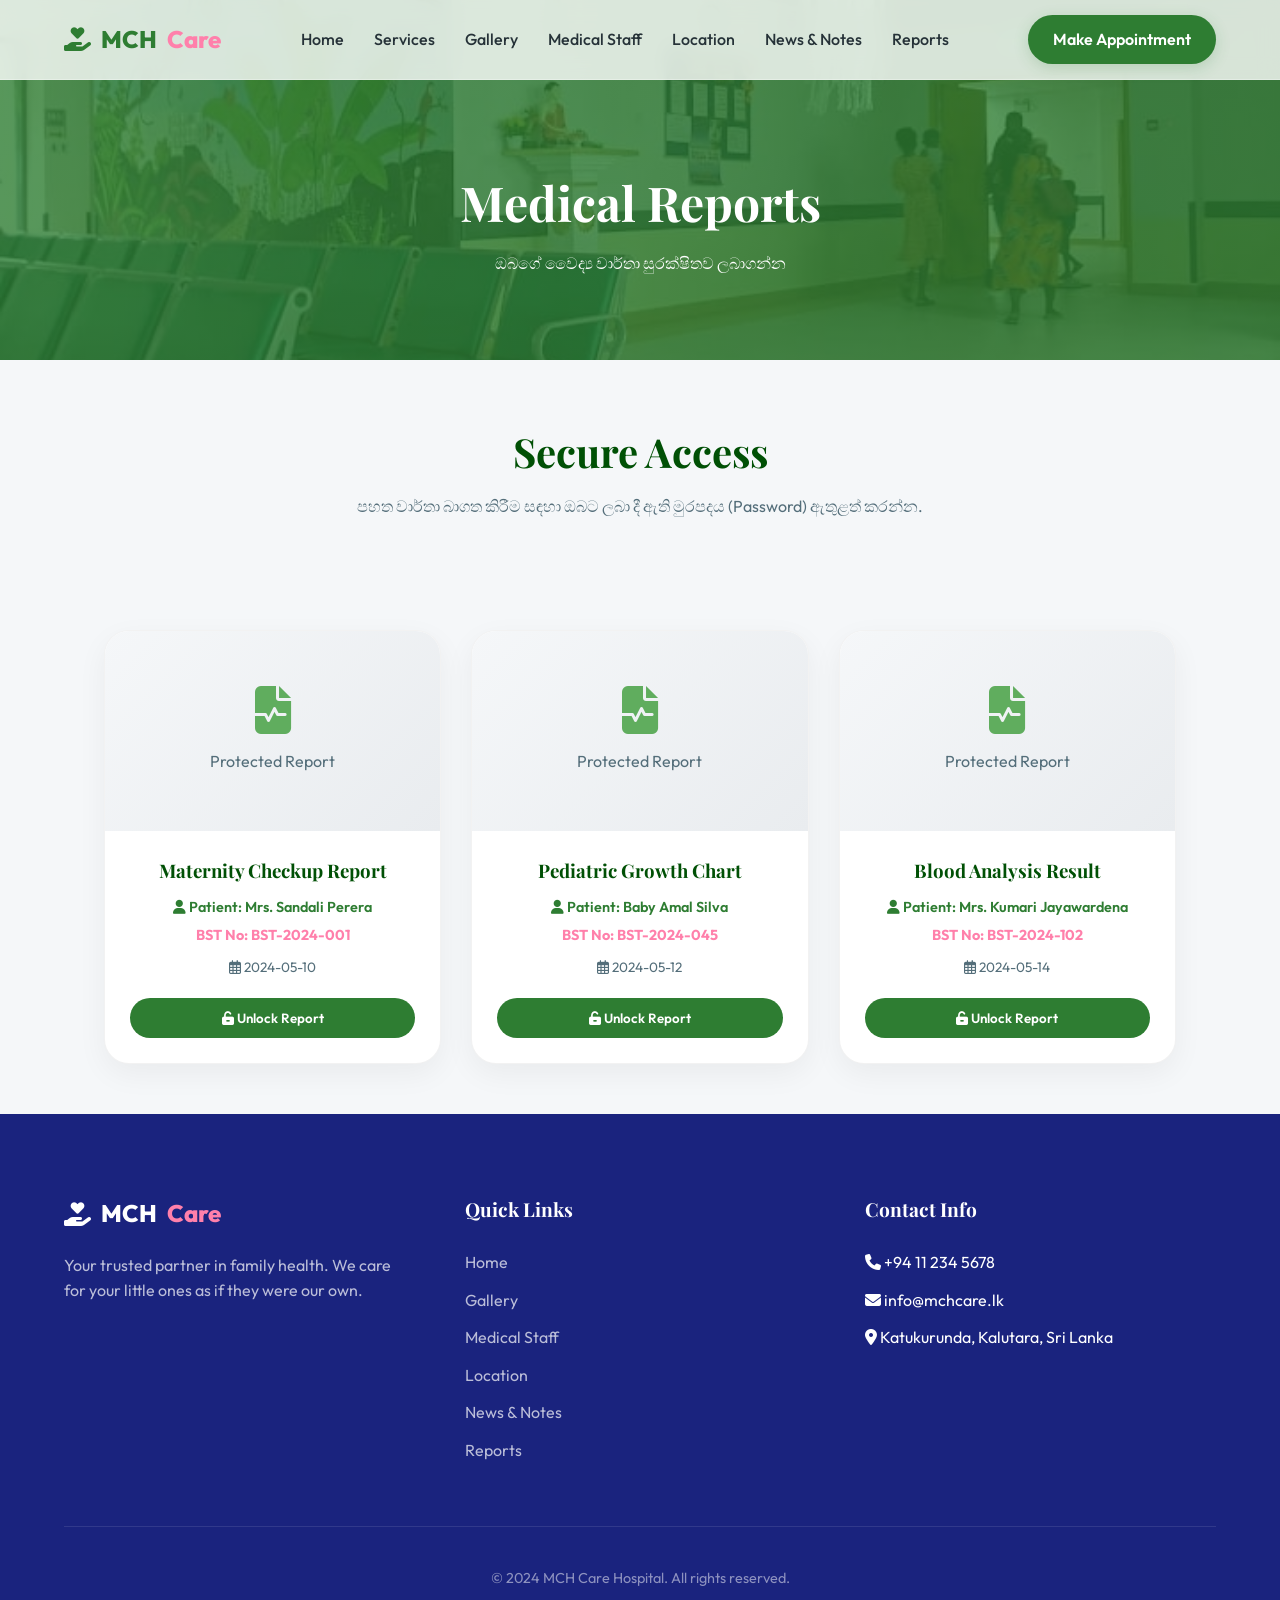
<file: report.html>
<!DOCTYPE html>
<html lang="si">

<head>
    <meta charset="UTF-8">
    <meta name="viewport" content="width=device-width, initial-scale=1.0">
    <title>Medical Reports | MCH Care</title>
    <meta name="description" content="Securely access and download your medical reports.">

    <!-- Fonts -->
    <link rel="preconnect" href="https://fonts.googleapis.com">
    <link rel="preconnect" href="https://fonts.gstatic.com" crossorigin>
    <link href="https://fonts.googleapis.com/css2?family=Outfit:wght@300;400;500;600;700;800&family=Playfair+Display:wght@700;800&display=swap" rel="stylesheet">

    <!-- Icons -->
    <link rel="stylesheet" href="https://cdnjs.cloudflare.com/ajax/libs/font-awesome/6.4.0/css/all.min.css">

    <!-- CSS -->
    <link rel="stylesheet" href="style.css">
    
    <style>
        .reports-grid {
            display: grid;
            grid-template-columns: repeat(auto-fit, minmax(300px, 1fr));
            gap: 30px;
            padding: 50px 5%;
            max-width: 1200px;
            margin: 0 auto;
        }

        .report-card {
            background: white;
            border-radius: 25px;
            overflow: hidden;
            box-shadow: var(--shadow);
            transition: var(--transition);
            position: relative;
            border: 1px solid rgba(0,0,0,0.05);
        }

        .report-card:hover {
            transform: translateY(-10px);
            box-shadow: 0 20px 40px rgba(0,0,0,0.1);
        }

        .report-status {
            height: 200px;
            display: flex;
            flex-direction: column;
            align-items: center;
            justify-content: center;
            background: linear-gradient(135deg, #f5f7f9 0%, #e9ecef 100%);
            color: var(--text-muted);
            position: relative;
        }

        .report-status i {
            font-size: 3rem;
            margin-bottom: 15px;
            color: var(--primary-light);
        }

        .report-info {
            padding: 25px;
            text-align: center;
        }

        .report-info h3 {
            color: var(--primary-dark);
            margin-bottom: 10px;
        }

        .report-info p {
            font-size: 0.9rem;
            color: var(--text-muted);
            margin-bottom: 20px;
        }

        .btn-unlock {
            background: var(--primary);
            color: white;
            border: none;
            padding: 12px 25px;
            border-radius: 50px;
            font-weight: 600;
            cursor: pointer;
            transition: var(--transition);
            width: 100%;
        }

        .btn-unlock:hover {
            background: var(--primary-dark);
        }

        .report-preview {
            display: none;
            width: 100%;
            height: 200px;
            object-fit: cover;
            cursor: pointer;
        }

        .report-preview.active {
            display: block;
        }

        .report-status.hidden {
            display: none;
        }

        .download-link {
            display: none;
            background: var(--secondary);
            color: white;
            text-decoration: none;
            padding: 12px 25px;
            border-radius: 50px;
            font-weight: 600;
            transition: var(--transition);
            width: 100%;
            text-align: center;
        }

        .download-link.active {
            display: block;
        }

        /* Password Modal */
        .pwd-modal {
            position: fixed;
            top: 0;
            left: 0;
            width: 100%;
            height: 100%;
            background: rgba(0,0,0,0.8);
            backdrop-filter: blur(8px);
            display: none;
            align-items: center;
            justify-content: center;
            z-index: 3000;
        }

        .pwd-modal.active {
            display: flex;
        }

        .pwd-box {
            background: white;
            padding: 40px;
            border-radius: 30px;
            width: 90%;
            max-width: 400px;
            text-align: center;
            box-shadow: 0 25px 50px rgba(0,0,0,0.3);
        }

        .pwd-box h2 {
            margin-bottom: 15px;
            color: var(--primary-dark);
        }

        .pwd-box input {
            width: 100%;
            padding: 15px;
            border: 2px solid #eee;
            border-radius: 15px;
            margin-bottom: 20px;
            font-size: 1.1rem;
            text-align: center;
            outline: none;
            transition: var(--transition);
        }

        .pwd-box input:focus {
            border-color: var(--primary);
        }

        .pwd-btns {
            display: flex;
            gap: 15px;
        }

        .btn-verify {
            flex: 2;
            background: var(--primary);
            color: white;
            border: none;
            padding: 15px;
            border-radius: 15px;
            font-weight: 600;
            cursor: pointer;
        }

        .btn-cancel {
            flex: 1;
            background: #eee;
            color: var(--text-main);
            border: none;
            padding: 15px;
            border-radius: 15px;
            font-weight: 600;
            cursor: pointer;
        }
        
        .error-msg {
            color: #d32f2f;
            font-size: 0.9rem;
            margin-top: -10px;
            margin-bottom: 10px;
            display: none;
        }
    </style>
</head>

<body>
    <!-- Navigation -->
    <nav id="navbar">
        <div class="logo">
            <i class="fas fa-hand-holding-heart"></i>
            MCH<span>Care</span>
        </div>
        <div class="menu-toggle" id="mobile-menu">
            <i class="fas fa-bars"></i>
        </div>
        <ul class="nav-links">
            <li><a href="index.html">Home</a></li>
            <li><a href="index.html#services">Services</a></li>
            <li><a href="gallery.html">Gallery</a></li>
            <li><a href="staff.html">Medical Staff</a></li>
            <li><a href="location.html">Location</a></li>
            <li><a href="news.html">News & Notes</a></li>
            <li><a href="report.html" class="active">Reports</a></li>
        </ul>
        <a href="index.html#appointment" class="btn-appointment">Make Appointment</a>
    </nav>

    <!-- Page Hero -->
    <div class="page-hero" style="background: linear-gradient(rgba(46, 125, 50, 0.8), rgba(46, 125, 50, 0.8)), url('mch1.jpeg') center/cover no-repeat;">
        <h1>Medical Reports</h1>
        <p>ඔබගේ වෛද්‍ය වාර්තා සුරක්ෂිතව ලබාගන්න</p>
    </div>

    <!-- Reports Section -->
    <section class="reports-section">
        <div class="section-header" style="margin-top: 60px;">
            <h2>Secure Access</h2>
            <p>පහත වාර්තා බාගත කිරීම සඳහා ඔබට ලබා දී ඇති මුරපදය (Password) ඇතුළත් කරන්න.</p>
        </div>

        <div class="reports-grid" id="reportsGrid">
            <!-- Report Cards will be generated here -->
        </div>
    </section>

    <!-- Password Modal -->
    <div class="pwd-modal" id="pwdModal">
        <div class="pwd-box">
            <i class="fas fa-lock" style="font-size: 3rem; color: var(--primary); margin-bottom: 20px;"></i>
            <h2>Enter Password</h2>
            <p style="margin-bottom: 20px; color: var(--text-muted);">Please enter the password provided by the hospital to view this report.</p>
            <input type="password" id="pwdInput" placeholder="••••••••">
            <p class="error-msg" id="errorMsg">Invalid password. Please try again.</p>
            <div class="pwd-btns">
                <button class="btn-cancel" onclick="closeModal()">Cancel</button>
                <button class="btn-verify" onclick="verifyPassword()">Unlock</button>
            </div>
        </div>
    </div>

    <!-- Footer -->
    <footer>
        <div class="footer-grid">
            <div class="footer-col">
                <div class="logo" style="color: white; margin-bottom: 20px;">
                    <i class="fas fa-hand-holding-heart"></i>
                    MCH<span>Care</span>
                </div>
                <p style="color: rgba(255,255,255,0.7)">Your trusted partner in family health. We care for your little ones as if they were our own.</p>
            </div>
            <div class="footer-col">
                <h4>Quick Links</h4>
                <ul class="footer-links">
                    <li><a href="index.html">Home</a></li>
                    <li><a href="gallery.html">Gallery</a></li>
                    <li><a href="staff.html">Medical Staff</a></li>
                    <li><a href="location.html">Location</a></li>
                    <li><a href="news.html">News & Notes</a></li>
                    <li><a href="report.html">Reports</a></li>
                </ul>
            </div>
            <div class="footer-col">
                <h4>Contact Info</h4>
                <ul class="footer-links">
                    <li><i class="fas fa-phone"></i> +94 11 234 5678</li>
                    <li><i class="fas fa-envelope"></i> info@mchcare.lk</li>
                    <li><i class="fas fa-map-marker-alt"></i> Katukurunda, Kalutara, Sri Lanka</li>
                </ul>
            </div>
        </div>
        <div class="footer-bottom">
            <p>&copy; 2024 MCH Care Hospital. All rights reserved.</p>
        </div>
    </footer>

    <script>
        // Report Data
        const reports = [
            {
                id: 1,
                title: "Maternity Checkup Report",
                bstNo: "BST-2024-001",
                patientName: "Mrs. Sandali Perera",
                date: "2024-05-10",
                image: "mch1.jpeg",
                password: "123456789"
            },
            {
                id: 2,
                title: "Pediatric Growth Chart",
                bstNo: "BST-2024-045",
                patientName: "Baby Amal Silva",
                date: "2024-05-12",
                image: "mch2.jpeg",
                password: "123456789"
            },
            {
                id: 3,
                title: "Blood Analysis Result",
                bstNo: "BST-2024-102",
                patientName: "Mrs. Kumari Jayawardena",
                date: "2024-05-14",
                image: "mch3.jpeg",
                password: "123456789"
            }
        ];

        let currentReportId = null;

        // Render Reports
        function renderReports() {
            const grid = document.getElementById('reportsGrid');
            grid.innerHTML = reports.map(report => `
                <div class="report-card" id="report-${report.id}">
                    <div class="report-status" id="status-${report.id}">
                        <i class="fas fa-file-medical-alt"></i>
                        <span>Protected Report</span>
                    </div>
                    <img src="${report.image}" alt="${report.title}" class="report-preview" id="preview-${report.id}" onclick="window.open(this.src)">
                    <div class="report-info">
                        <h3>${report.title}</h3>
                        <p style="color: var(--primary); font-weight: 600; margin-bottom: 5px;"><i class="fas fa-user"></i> Patient: ${report.patientName}</p>
                        <p style="color: var(--secondary); font-weight: 700; margin-bottom: 10px;">BST No: ${report.bstNo}</p>
                        <p style="font-size: 0.85rem;"><i class="far fa-calendar-alt"></i> ${report.date}</p>
                        <button class="btn-unlock" id="btn-${report.id}" onclick="openModal(${report.id})">
                            <i class="fas fa-unlock-alt"></i> Unlock Report
                        </button>
                        <a href="${report.image}" download class="download-link" id="dl-${report.id}">
                            <i class="fas fa-download"></i> Download Report
                        </a>
                    </div>
                </div>
            `).join('');
        }

        function openModal(id) {
            currentReportId = id;
            document.getElementById('pwdModal').classList.add('active');
            document.getElementById('pwdInput').value = '';
            document.getElementById('errorMsg').style.display = 'none';
            document.getElementById('pwdInput').focus();
        }

        function closeModal() {
            document.getElementById('pwdModal').classList.remove('active');
            currentReportId = null;
        }

        function verifyPassword() {
            const input = document.getElementById('pwdInput').value;
            const report = reports.find(r => r.id === currentReportId);

            if (input === report.password) {
                // Success
                document.getElementById(`status-${report.id}`).classList.add('hidden');
                document.getElementById(`preview-${report.id}`).classList.add('active');
                document.getElementById(`btn-${report.id}`).style.display = 'none';
                document.getElementById(`dl-${report.id}`).classList.add('active');
                closeModal();
                
                // Add success animation
                const card = document.getElementById(`report-${report.id}`);
                card.style.borderColor = 'var(--primary)';
                card.style.boxShadow = '0 20px 40px rgba(46, 125, 50, 0.2)';
            } else {
                // Failure
                document.getElementById('errorMsg').style.display = 'block';
                document.getElementById('pwdInput').style.borderColor = '#d32f2f';
                setTimeout(() => {
                    document.getElementById('pwdInput').style.borderColor = '#eee';
                }, 1000);
            }
        }

        // Handle Enter key
        document.getElementById('pwdInput').addEventListener('keypress', function (e) {
            if (e.key === 'Enter') {
                verifyPassword();
            }
        });

        // Initialize
        renderReports();

        // Mobile Menu Logic (Copy from main.js if needed, or link main.js)
        const mobileMenu = document.getElementById('mobile-menu');
        const navLinks = document.querySelector('.nav-links');

        mobileMenu.addEventListener('click', () => {
            navLinks.classList.toggle('active');
        });
    </script>
</body>

</html>
</file>
<file: style.css>
:root {
    --primary: #2e7d32;
    /* Trustworthy Green */
    --primary-light: #60ad5e;
    --primary-dark: #005005;
    --secondary: #ff80ab;
    /* Gentle Pink for Maternity */
    --accent: #4fc3f7;
    /* Soft Blue for Children */
    --text-main: #263238;
    --text-muted: #546e7a;
    --bg-light: #f5f7f9;
    --white: #ffffff;
    --glass: rgba(255, 255, 255, 0.8);
    --shadow: 0 10px 30px rgba(0, 0, 0, 0.05);
    --transition: all 0.3s cubic-bezier(0.4, 0, 0.2, 1);
}

* {
    margin: 0;
    padding: 0;
    box-sizing: border-box;
    font-family: 'Outfit', sans-serif;
}

body {
    background-color: var(--bg-light);
    color: var(--text-main);
    overflow-x: hidden;
    line-height: 1.6;
}

h1,
h2,
h3,
h4 {
    font-family: 'Playfair Display', serif;
    font-weight: 700;
}

/* Navbar */
nav {
    position: fixed;
    top: 0;
    width: 100%;
    height: 80px;
    display: flex;
    justify-content: space-between;
    align-items: center;
    padding: 0 5%;
    background: var(--glass);
    backdrop-filter: blur(10px);
    z-index: 1000;
    border-bottom: 1px solid rgba(255, 255, 255, 0.3);
    transition: var(--transition);
}

nav.scrolled {
    height: 70px;
    box-shadow: var(--shadow);
}

.logo {
    font-size: 1.5rem;
    font-weight: 800;
    color: var(--primary);
    display: flex;
    align-items: center;
    gap: 10px;
}

.logo span {
    color: var(--secondary);
}

.nav-links {
    display: flex;
    gap: 30px;
    list-style: none;
}

.nav-links a {
    text-decoration: none;
    color: var(--text-main);
    font-weight: 500;
    transition: var(--transition);
    position: relative;
}

.nav-links a::after {
    content: '';
    position: absolute;
    bottom: -5px;
    left: 0;
    width: 0;
    height: 2px;
    background: var(--primary);
    transition: var(--transition);
}

.nav-links a:hover::after {
    width: 100%;
}

.nav-links a:hover {
    color: var(--primary);
}

.btn-appointment {
    background: var(--primary);
    color: white;
    padding: 12px 25px;
    border-radius: 50px;
    text-decoration: none;
    font-weight: 600;
    transition: var(--transition);
    box-shadow: 0 4px 15px rgba(46, 125, 50, 0.2);
}

.btn-appointment:hover {
    background: var(--primary-dark);
    transform: translateY(-2px);
    box-shadow: 0 6px 20px rgba(46, 125, 50, 0.3);
}

/* Hero Section */
.hero {
    height: 100vh;
    display: flex;
    align-items: center;
    padding: 0 5%;
    background: linear-gradient(135deg, rgba(255, 255, 255, 0.9) 0%, rgba(255, 255, 255, 0.7) 100%),
        url('hero-bg.jpg') center/cover no-repeat;
    /* Placeholder for generated image */
    position: relative;
    overflow: hidden;
}

.hero-content {
    max-width: 600px;
    z-index: 2;
}

.hero-content h1 {
    font-size: 4rem;
    line-height: 1.1;
    margin-bottom: 20px;
    color: var(--primary-dark);
}

.hero-content p {
    font-size: 1.2rem;
    color: var(--text-muted);
    margin-bottom: 30px;
}

.hero-btns {
    display: flex;
    gap: 20px;
}

.btn-secondary {
    background: white;
    color: var(--primary);
    padding: 12px 25px;
    border-radius: 50px;
    text-decoration: none;
    font-weight: 600;
    border: 2px solid var(--primary);
    transition: var(--transition);
}

.btn-secondary:hover {
    background: var(--primary);
    color: white;
}

/* Floating Shapes */
.shape {
    position: absolute;
    border-radius: 50%;
    filter: blur(60px);
    z-index: 1;
}

.shape-1 {
    width: 400px;
    height: 400px;
    background: rgba(255, 128, 171, 0.2);
    top: -100px;
    right: -100px;
}

.shape-2 {
    width: 300px;
    height: 300px;
    background: rgba(79, 195, 247, 0.2);
    bottom: -50px;
    left: -50px;
}

/* Services Section */
.services {
    padding: 100px 5%;
    background: linear-gradient(to bottom, #fffde7, #fff59d);
}

.section-header {
    text-align: center;
    margin-bottom: 60px;
}

.section-header h2 {
    font-size: 2.5rem;
    color: var(--primary-dark);
}

.section-header p {
    color: var(--text-muted);
    max-width: 600px;
    margin: 10px auto;
}

.service-grid {
    display: grid;
    grid-template-columns: repeat(auto-fit, minmax(300px, 1fr));
    gap: 30px;
}

.service-card {
    background: var(--bg-light);
    padding: 40px;
    border-radius: 20px;
    transition: var(--transition);
    border: 1px solid transparent;
}

.service-card:hover {
    background: var(--white);
    transform: translateY(-10px);
    box-shadow: var(--shadow);
    border-color: var(--primary-light);
}

.service-icon {
    width: 60px;
    height: 60px;
    background: var(--primary-light);
    color: white;
    border-radius: 15px;
    display: flex;
    align-items: center;
    justify-content: center;
    font-size: 1.5rem;
    margin-bottom: 20px;
}

.service-card h3 {
    margin-bottom: 15px;
    color: var(--primary-dark);
}

/* Stats Section */
.stats {
    padding: 80px 5%;
    display: flex;
    justify-content: space-around;
    flex-wrap: wrap;
    gap: 30px;
}

.stat-item {
    background: rgba(255, 193, 7, 0.15);
    backdrop-filter: blur(10px);
    border: 1px solid rgba(255, 193, 7, 0.3);
    padding: 40px;
    border-radius: 25px;
    text-align: center;
    flex: 1;
    min-width: 250px;
    box-shadow: 0 10px 30px rgba(0,0,0,0.05);
    transition: var(--transition);
}

.stat-item:hover {
    transform: translateY(-10px);
    background: rgba(255, 193, 7, 0.25);
    box-shadow: 0 15px 40px rgba(0,0,0,0.1);
}

.stat-number {
    font-size: 3.5rem;
    font-weight: 800;
    display: block;
    color: var(--primary-dark);
    margin-bottom: 10px;
}

.stat-label {
    font-size: 1.1rem;
    font-weight: 600;
    color: var(--primary);
    text-transform: uppercase;
    letter-spacing: 1px;
}




/* Appointment Section */
.appointment {
    padding: 100px 5%;
    display: flex;
    align-items: center;
    gap: 50px;
    background: linear-gradient(135deg, #f8bbd0 0%, #e1bee7 20%, #bbdefb 40%, #c8e6c9 60%, #fff9c4 80%, #ffccbc 100%);
    position: relative;
    overflow: hidden;
}


.appointment-img {
    flex: 1;
    background: rgba(255, 255, 255, 0.25);
    backdrop-filter: blur(10px);
    -webkit-backdrop-filter: blur(10px);
    padding: 15px;
    border-radius: 35px;
    border: 1px solid rgba(255, 255, 255, 0.4);
    box-shadow: 0 15px 35px rgba(0,0,0,0.05);
}

.appointment-img img {
    width: 100%;
    height: auto;
    display: block;
    border-radius: 25px;
}

.appointment-form {
    flex: 1;
    background: rgba(255, 255, 255, 0.45);
    backdrop-filter: blur(20px);
    -webkit-backdrop-filter: blur(20px);
    padding: 50px;
    border-radius: 35px;
    border: 1px solid rgba(255, 255, 255, 0.5);
    box-shadow: 0 25px 50px rgba(0,0,0,0.1);
}


.form-group {
    margin-bottom: 20px;
}

.form-group label {
    display: block;
    margin-bottom: 8px;
    font-weight: 500;
}

.form-group input,
.form-group select,
.form-group textarea {
    width: 100%;
    padding: 12px 15px;
    border: 1px solid #ddd;
    border-radius: 10px;
    font-size: 1rem;
    outline: none;
    transition: var(--transition);
}

.form-group input:focus {
    border-color: var(--primary);
}

.btn-submit {
    background: var(--primary);
    color: white;
    border: none;
    padding: 15px 30px;
    border-radius: 10px;
    font-size: 1.1rem;
    font-weight: 600;
    cursor: pointer;
    width: 100%;
    transition: var(--transition);
}

.btn-submit:hover {
    background: var(--primary-dark);
}

/* Footer */
footer {
    padding: 80px 5% 40px;
    background: #1a237e;
    color: white;
}

.footer-grid {
    display: grid;
    grid-template-columns: repeat(auto-fit, minmax(200px, 1fr));
    gap: 50px;
    margin-bottom: 50px;
}

.footer-col h4 {
    margin-bottom: 25px;
    font-size: 1.2rem;
}

.footer-links {
    list-style: none;
}

.footer-links li {
    margin-bottom: 12px;
}

.footer-links a {
    color: rgba(255, 255, 255, 0.7);
    text-decoration: none;
    transition: var(--transition);
}

.footer-links a:hover {
    color: white;
    padding-left: 5px;
}

.footer-bottom {
    text-align: center;
    padding-top: 40px;
    border-top: 1px solid rgba(255, 255, 255, 0.1);
    color: rgba(255, 255, 255, 0.5);
    font-size: 0.9rem;
}

/* Mobile Menu Toggle */
.menu-toggle {
    display: none;
    font-size: 1.8rem;
    color: var(--primary);
    cursor: pointer;
}

/* Responsive */
@media (max-width: 992px) {
    .hero-content h1 {
        font-size: 3rem;
    }

    .appointment {
        flex-direction: column;
    }

    .appointment-img, .appointment-form {
        width: 100%;
    }
}

@media (max-width: 768px) {
    .menu-toggle {
        display: block;
    }

    .nav-links {
        position: fixed;
        top: 80px;
        left: -100%;
        width: 100%;
        height: calc(100vh - 80px);
        background: var(--white);
        flex-direction: column;
        align-items: center;
        justify-content: center;
        gap: 40px;
        transition: 0.4s ease;
        z-index: 999;
        box-shadow: 0 10px 20px rgba(0,0,0,0.05);
    }

    .nav-links.active {
        left: 0;
    }

    .btn-appointment {
        display: none; /* Hide main btn on mobile navbar */
    }

    .hero-content h1 {
        font-size: 2.5rem;
    }

    .hero {
        text-align: center;
        padding-top: 100px;
    }

    .hero-btns {
        justify-content: center;
    }

    section {
        padding: 60px 5% !important;
    }

    .page-hero h1 {
        font-size: 2.2rem;
    }

    .modal-content {
        padding: 30px 20px;
        width: 95%;
    }
}


/* Page Hero */
.page-hero {
    height: 40vh;
    display: flex;
    flex-direction: column;
    align-items: center;
    justify-content: center;
    text-align: center;
    background: linear-gradient(rgba(46, 125, 50, 0.8), rgba(46, 125, 50, 0.8)), url('hero.png') center/cover no-repeat;
    color: white;
    padding-top: 80px;
}

.page-hero h1 {
    font-size: 3rem;
    margin-bottom: 10px;
}

/* Location Styles */
.location-content {
    padding: 100px 5%;
}

.map-container {
    width: 100%;
    height: 500px;
    border-radius: 20px;
    overflow: hidden;
    box-shadow: var(--shadow);
    margin-bottom: 50px;
}

.services {
    padding: 100px 5%;
    background: linear-gradient(to bottom, #fdd835, #fff9c4); /* Reversed Pure Yellow Gradient */
}




.section-header {
    text-align: center;
    margin-bottom: 60px;
}

.services-grid {
    display: grid;
    grid-template-columns: repeat(auto-fit, minmax(250px, 1fr));
    gap: 30px;
}

.service-card {
    background: rgba(255, 255, 255, 0.3);
    backdrop-filter: blur(15px);
    -webkit-backdrop-filter: blur(15px);
    border: 1px solid rgba(255, 255, 255, 0.4);
    padding: 40px;
    border-radius: 25px;
    text-align: center;
    box-shadow: 0 15px 35px rgba(0,0,0,0.1);
    transition: var(--transition);
}

.service-card:hover {
    transform: translateY(-10px);
    background: rgba(255, 255, 255, 0.4);
}

.map-container iframe {
    width: 100%;
    height: 100%;
    border: none;
}

.contact-info-grid {
    display: grid;
    grid-template-columns: repeat(auto-fit, minmax(250px, 1fr));
    gap: 30px;
}

.contact-card {
    background: var(--white);
    padding: 30px;
    border-radius: 20px;
    text-align: center;
    box-shadow: var(--shadow);
}

.contact-card i {
    font-size: 2rem;
    color: var(--primary);
    margin-bottom: 15px;
}

/* Staff Styles */
.staff-grid {
    display: grid;
    grid-template-columns: repeat(auto-fit, minmax(280px, 1fr));
    gap: 40px;
    padding: 100px 5%;
}

.staff-card {
    background: var(--white);
    border-radius: 20px;
    overflow: hidden;
    box-shadow: var(--shadow);
    transition: var(--transition);
    text-align: center;
}

.staff-card:hover {
    transform: translateY(-10px);
}

.staff-img {
    width: 100%;
    height: 350px;
    overflow: hidden;
}

.staff-img img {
    width: 100%;
    height: 100%;
    object-fit: cover;
}

.staff-info {
    padding: 25px;
}

.staff-info h3 {
    margin-bottom: 5px;
    color: var(--primary-dark);
}

.staff-info p {
    color: var(--secondary);
    font-weight: 600;
    font-size: 0.9rem;
    text-transform: uppercase;
    letter-spacing: 1px;
}

/* News & Notes Styles */
.news-content {
    padding: 100px 5%;
    max-width: 1200px;
    margin: 0 auto;
}

.news-item {
    background: var(--white);
    padding: 40px;
    border-radius: 20px;
    margin-bottom: 30px;
    box-shadow: var(--shadow);
    border-left: 5px solid var(--primary);
    transition: var(--transition);
}

.news-item:hover {
    transform: translateX(10px);
}

.news-meta {
    display: flex;
    gap: 20px;
    margin-bottom: 15px;
    font-size: 0.9rem;
    color: var(--text-muted);
}

.news-tag {
    background: var(--primary-light);
    color: white;
    padding: 2px 10px;
    border-radius: 5px;
    font-weight: 600;
}

.news-item h2 {
    margin-bottom: 15px;
    color: var(--primary-dark);
}

.news-item p {
    color: var(--text-main);
    margin-bottom: 20px;
}

.btn-read {
    color: var(--primary);
    text-decoration: none;
    font-weight: 700;
    display: flex;
    align-items: center;
    gap: 8px;
}

.btn-read:hover {
    gap: 12px;
}

.notice-board {
    background: #fff9c4;
    padding: 30px;
    border-radius: 15px;
    border: 2px dashed #fbc02d;
    margin-bottom: 50px;
}

.notice-board h3 {
    color: #f57f17;
    margin-bottom: 10px;
    display: flex;
    align-items: center;
    gap: 10px;
}

/* Modal Styles */
.modal-overlay {
    position: fixed;
    top: 0;
    left: 0;
    width: 100%;
    height: 100%;
    background: rgba(0, 0, 0, 0.7);
    display: none;
    justify-content: center;
    align-items: center;
    z-index: 2000;
    backdrop-filter: blur(5px);
    opacity: 0;
    transition: opacity 0.3s ease;
}

.modal-overlay.active {
    display: flex;
    opacity: 1;
}

.modal-content {
    background: rgba(255, 255, 255, 0.85); /* Semi-transparent */
    backdrop-filter: blur(15px); /* Glass effect */
    border: 1px solid rgba(255, 255, 255, 0.4);
    width: 90%;
    max-width: 700px;
    padding: 50px;
    border-radius: 30px;
    position: relative;
    transform: scale(0.9);
    transition: transform 0.3s ease;
    box-shadow: 0 25px 50px rgba(0,0,0,0.15);
}

.modal-overlay.active .modal-content {
    transform: scale(1);
}

.modal-close {
    position: absolute;
    top: 25px;
    right: 25px;
    font-size: 1.5rem;
    cursor: pointer;
    color: var(--text-muted);
    transition: var(--transition);
}

.modal-close:hover {
    color: var(--secondary);
    transform: rotate(90deg);
}

.modal-body h2 {
    color: var(--primary-dark);
    margin-bottom: 20px;
}

.modal-body .news-meta {
    margin-bottom: 30px;
}

.modal-body p {
    line-height: 1.8;
    color: var(--text-main);
    margin-bottom: 20px;
}

.modal-inner-content {
    margin: 20px 0;
    padding: 20px;
    background: rgba(255, 255, 255, 0.5);
    border-radius: 15px;
    border: 1px solid rgba(0, 0, 0, 0.05);
}

.modal-inner-content ul {
    padding-left: 20px;
}

.modal-inner-content li {
    margin-bottom: 10px;
}



/* Calendar Styles */
.calendar-grid {
    display: grid;
    grid-template-columns: repeat(7, 1fr);
    gap: 10px;
    text-align: center;
}

.calendar-day-head {
    font-weight: 700;
    color: var(--text-muted);
    padding: 10px;
    font-size: 0.8rem;
    text-transform: uppercase;
}

.calendar-day {
    padding: 15px;
    border-radius: 10px;
    font-weight: 600;
    transition: var(--transition);
}

.calendar-day.open {
    background: #e8f5e9;
    color: #2e7d32;
    border: 1px solid #c8e6c9;
}

.calendar-day.holiday {
    background: #fff9c4;
    color: #f57f17;
    border: 1px solid #fff176;
}

.calendar-day:hover {
    transform: scale(1.05);
    box-shadow: 0 5px 15px rgba(0,0,0,0.05);
}

@media (max-width: 500px) {
    .calendar-wrapper {
        padding: 20px !important;
    }
    .calendar-day {
        padding: 10px 5px;
        font-size: 0.8rem;
    }
}

/* Shooting Stars Animation */
.shooting-stars {
    position: absolute;
    top: 0;
    left: 0;
    width: 100%;
    height: 100%;
    z-index: 0;
    pointer-events: none;
}



.shooting-stars span {
    position: absolute;
    top: 50%;
    left: 50%;
    width: 4px;
    height: 4px;
    background: #fff;
    border-radius: 50%;
    box-shadow: 0 0 0 4px rgba(255, 255, 255, 0.1), 0 0 0 8px rgba(255, 255, 255, 0.1), 0 0 20px rgba(255, 255, 255, 1);
    animation: animate 3s linear infinite;
}

.shooting-stars span::before {
    content: '';
    position: absolute;
    top: 50%;
    transform: translateY(-50%);
    width: 300px;
    height: 1px;
    background: linear-gradient(90deg, #fff, transparent);
}

@keyframes animate {
    0% {
        transform: rotate(315deg) translateX(0);
        opacity: 1;
    }
    70% {
        opacity: 1;
    }
    100% {
        transform: rotate(315deg) translateX(-1000px);
        opacity: 0;
    }
}

.shooting-stars span:nth-child(1) { top: 0; right: 0; left: initial; animation-delay: 0s; animation-duration: 1s; }
.shooting-stars span:nth-child(2) { top: 0; right: 80px; left: initial; animation-delay: 0.2s; animation-duration: 3s; }
.shooting-stars span:nth-child(3) { top: 80px; right: 0; left: initial; animation-delay: 0.4s; animation-duration: 2s; }
.shooting-stars span:nth-child(4) { top: 0; right: 180px; left: initial; animation-delay: 0.6s; animation-duration: 1.5s; }
.shooting-stars span:nth-child(5) { top: 0; right: 400px; left: initial; animation-delay: 0.8s; animation-duration: 2.5s; }
.shooting-stars span:nth-child(6) { top: 0; right: 600px; left: initial; animation-delay: 1s; animation-duration: 3s; }
.shooting-stars span:nth-child(7) { top: 300px; right: 0; left: initial; animation-delay: 1.2s; animation-duration: 1.75s; }
.shooting-stars span:nth-child(8) { top: 0; right: 700px; left: initial; animation-delay: 1.4s; animation-duration: 1.25s; }
.shooting-stars span:nth-child(9) { top: 0; right: 1000px; left: initial; animation-delay: 0.75s; animation-duration: 2.25s; }
.shooting-stars span:nth-child(10) { top: 0; right: 450px; left: initial; animation-delay: 2.75s; animation-duration: 2.25s; }
.shooting-stars span:nth-child(11) { top: 0; right: 200px; left: initial; animation-delay: 1.5s; animation-duration: 2s; }
.shooting-stars span:nth-child(12) { top: 400px; right: 0; left: initial; animation-delay: 1.8s; animation-duration: 1.2s; }
.shooting-stars span:nth-child(13) { top: 0; right: 800px; left: initial; animation-delay: 2.1s; animation-duration: 3.5s; }
.shooting-stars span:nth-child(14) { top: 0; right: 1200px; left: initial; animation-delay: 2.4s; animation-duration: 1.5s; }
.shooting-stars span:nth-child(15) { top: 200px; right: 400px; left: initial; animation-delay: 2.7s; animation-duration: 2.8s; }
.shooting-stars span:nth-child(16) { top: 0; right: 1500px; left: initial; animation-delay: 3s; animation-duration: 1.3s; }
.shooting-stars span:nth-child(17) { top: 600px; right: 100px; left: initial; animation-delay: 3.3s; animation-duration: 2.4s; }
.shooting-stars span:nth-child(18) { top: 0; right: 300px; left: initial; animation-delay: 3.6s; animation-duration: 1.9s; }
.shooting-stars span:nth-child(19) { top: 100px; right: 900px; left: initial; animation-delay: 3.9s; animation-duration: 3.1s; }
.shooting-stars span:nth-child(20) { top: 0; right: 550px; left: initial; animation-delay: 4.2s; animation-duration: 2s; }


/* Existing Gallery Styles */

.gallery-grid {
    display: grid;
    grid-template-columns: repeat(auto-fit, minmax(280px, 1fr));
    gap: 20px;
}

.gallery-item {
    position: relative;
    border-radius: 15px;
    overflow: hidden;
    height: 300px;
    box-shadow: var(--shadow);
    cursor: pointer;
}

.gallery-item img {
    width: 100%;
    height: 100%;
    object-fit: cover;
    transition: var(--transition);
}

.gallery-overlay {
    position: absolute;
    top: 0;
    left: 0;
    width: 100%;
    height: 100%;
    background: rgba(46, 125, 50, 0.8);
    display: flex;
    align-items: center;
    justify-content: center;
    opacity: 0;
    transition: var(--transition);
}

.gallery-overlay span {
    color: white;
    font-weight: 700;
    font-size: 1.2rem;
    transform: translateY(20px);
    transition: var(--transition);
}

.gallery-item:hover img {
    transform: scale(1.1);
}

.gallery-item:hover .gallery-overlay {
    opacity: 1;
}

.gallery-item:hover .gallery-overlay span {
    transform: translateY(0);
}

@media (max-width: 768px) {
    .gallery-grid {
        grid-template-columns: repeat(auto-fit, minmax(150px, 1fr));
        gap: 10px;
    }
    
    .gallery-item {
        height: 200px;
    }
}

@keyframes fadeIn {
    from { opacity: 0; transform: translateY(10px); }
    to { opacity: 1; transform: translateY(0); }
}



/* Floating Call Button */
.floating-call {
    position: fixed;
    bottom: 20px;
    right: 20px;
    width: 60px;
    height: 60px;
    background: var(--primary);
    color: white;
    border-radius: 50%;
    display: flex;
    align-items: center;
    justify-content: center;
    font-size: 1.5rem;
    box-shadow: 0 10px 20px rgba(0,0,0,0.2);
    z-index: 1000;
    transition: var(--transition);
    text-decoration: none;
    display: none; /* Hidden on desktop by default */
}

.floating-call:hover {
    transform: scale(1.1);
    background: var(--primary-dark);
}

@media (max-width: 768px) {
    .floating-call {
        display: flex;
    }
}
</file>
